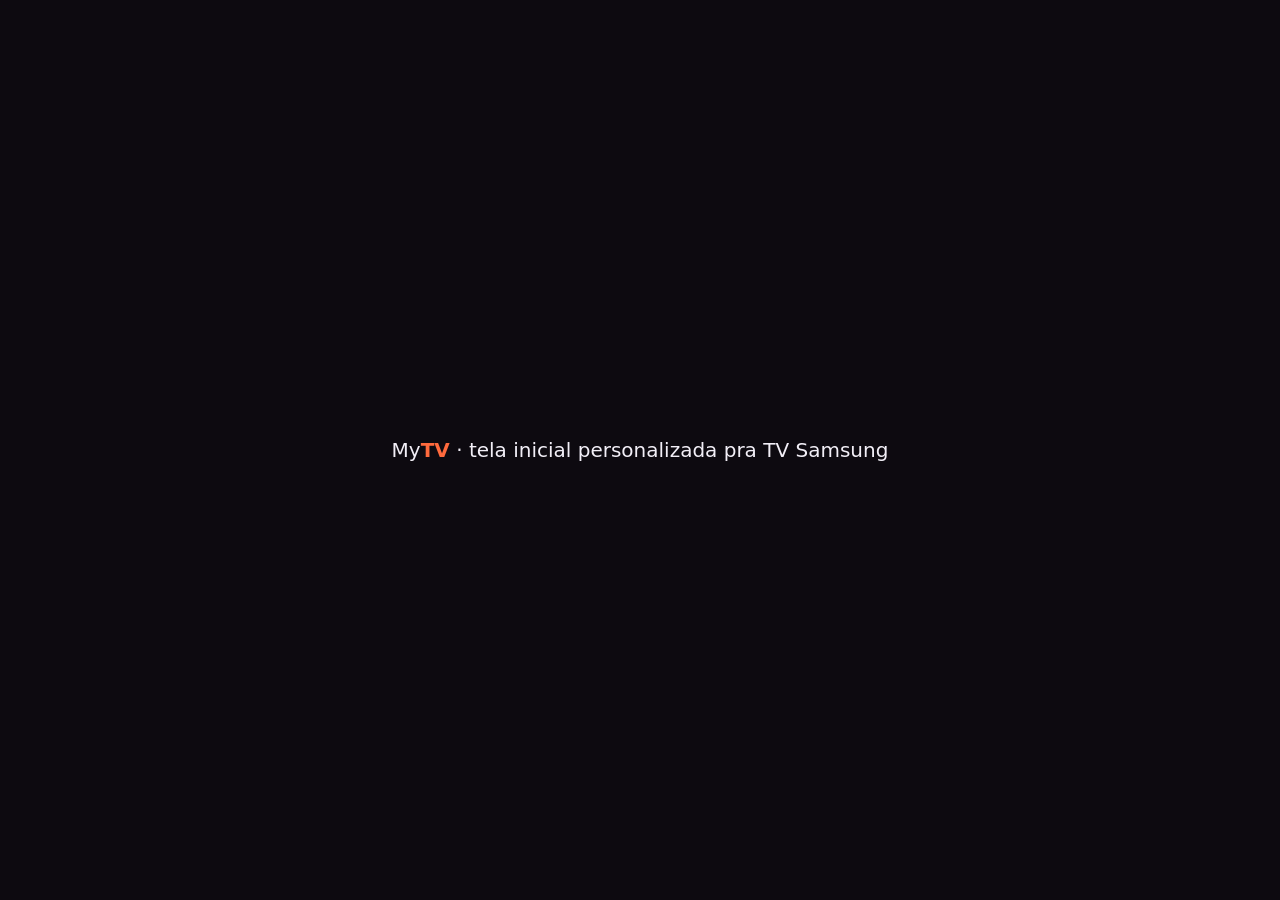
<file: index.html>
<!DOCTYPE html><html lang="pt-BR"><head><meta charset="utf-8"><title>MyTV</title>
<style>body{margin:0;min-height:100vh;display:flex;align-items:center;justify-content:center;background:#0d0a10;color:#f2eff7;font:500 20px system-ui,sans-serif}b{color:#ff6a3d}</style></head>
<body><p>My<b>TV</b> · tela inicial personalizada pra TV Samsung</p></body></html>
</file>
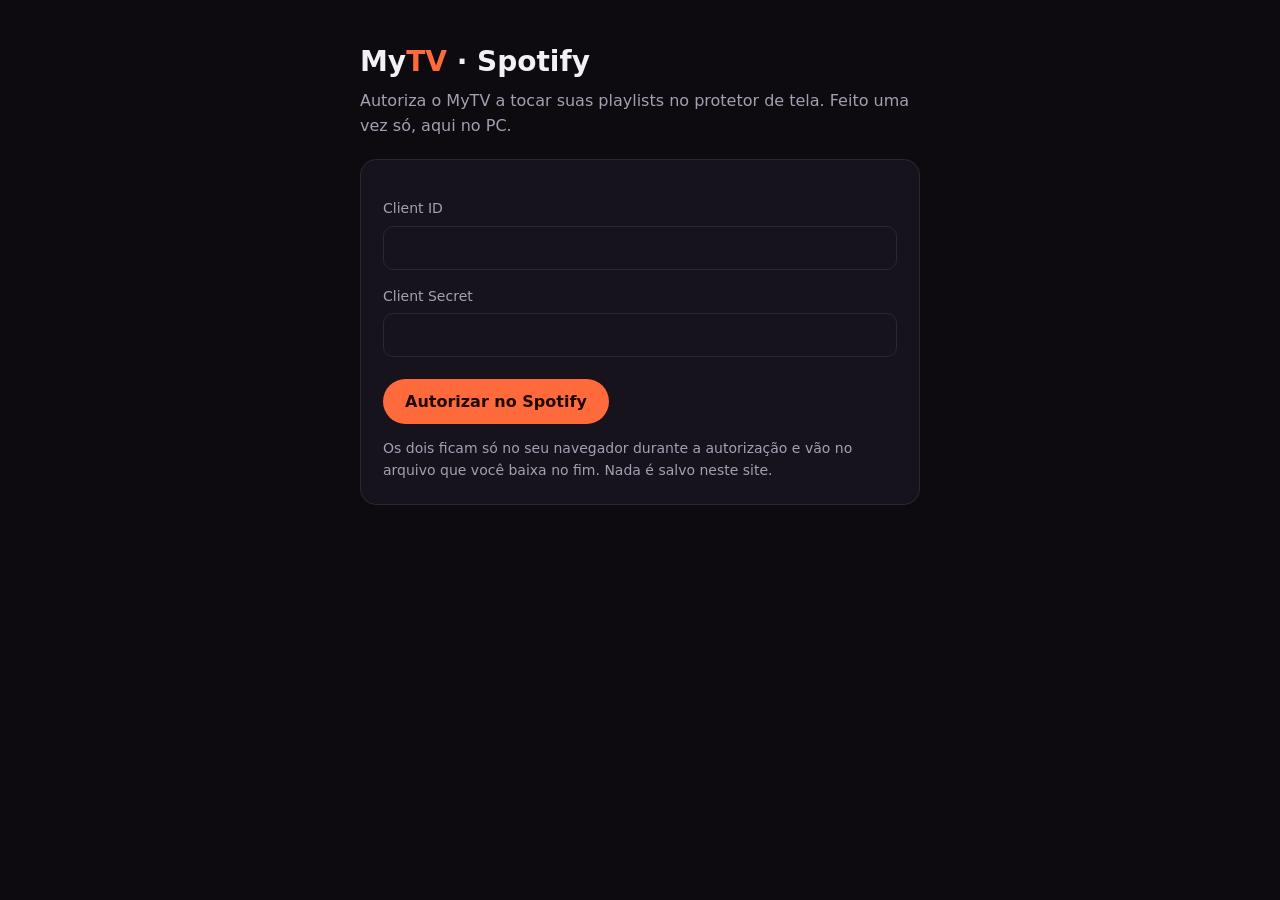
<file: spotify/index.html>
<!DOCTYPE html>
<html lang="pt-BR"><head><meta charset="utf-8"><meta name="viewport" content="width=device-width,initial-scale=1"><title>MyTV · Spotify</title>
<style>
:root{--bg:#0d0a10;--panel:#17131d;--line:#2c2633;--fg:#f2eff7;--muted:#a59fb2;--hot:#ff6a3d;--ok:#3ddc84}
*{box-sizing:border-box}body{margin:0;min-height:100vh;background:var(--bg);color:var(--fg);font:16px/1.55 system-ui,-apple-system,"Segoe UI",sans-serif;display:flex;justify-content:center;padding:40px 16px}
main{width:100%;max-width:560px}h1{font-size:28px;margin:0 0 6px}h1 b{color:var(--hot)}p{color:var(--muted);margin:0 0 20px}
label{display:block;font-size:14px;color:var(--muted);margin:16px 0 6px}input{width:100%;padding:12px 14px;border-radius:10px;border:1px solid var(--line);background:var(--panel);color:var(--fg);font:15px ui-monospace,Consolas,monospace}
button{margin-top:22px;padding:13px 22px;border:0;border-radius:999px;background:var(--hot);color:#1d0700;font:600 16px system-ui,sans-serif;cursor:pointer}button:focus-visible,input:focus-visible{outline:2px solid var(--hot);outline-offset:2px}
.box{background:var(--panel);border:1px solid var(--line);border-radius:16px;padding:22px;margin-top:18px}.ok{color:var(--ok);font-weight:600}.err{color:#ff7a7a}code{font-family:ui-monospace,Consolas,monospace;color:var(--fg)}
</style></head><body><main>
<h1>My<b>TV</b> · Spotify</h1>
<p>Autoriza o MyTV a tocar suas playlists no protetor de tela. Feito uma vez só, aqui no PC.</p>
<div id="form" class="box">
  <label for="cid">Client ID</label><input id="cid" autocomplete="off" spellcheck="false">
  <label for="sec">Client Secret</label><input id="sec" type="password" autocomplete="off" spellcheck="false">
  <button id="go" type="button">Autorizar no Spotify</button>
  <p style="margin:14px 0 0;font-size:14px">Os dois ficam só no seu navegador durante a autorização e vão no arquivo que você baixa no fim. Nada é salvo neste site.</p>
</div>
<div id="out" class="box" hidden></div>
</main>
<script>
var REDIRECT = location.origin + location.pathname;
var SCOPES = 'user-read-playback-state user-modify-playback-state playlist-read-private playlist-read-collaborative';
function $(id) { return document.getElementById(id); }
function out(html) { $('out').hidden = false; $('out').innerHTML = html; }
$('go').onclick = function () {
  var id = $('cid').value.trim(), sec = $('sec').value.trim();
  if (!id || !sec) { out('<span class="err">Preencha o Client ID e o Client Secret.</span>'); return; }
  var st = Math.random().toString(36).slice(2);
  sessionStorage.setItem('sp', JSON.stringify({ id: id, sec: sec, st: st }));
  location.href = 'https://accounts.spotify.com/authorize?response_type=code&client_id=' + encodeURIComponent(id) + '&scope=' + encodeURIComponent(SCOPES) + '&redirect_uri=' + encodeURIComponent(REDIRECT) + '&state=' + st + '&show_dialog=true';
};
var q = new URLSearchParams(location.search);
if (q.get('error')) out('<span class="err">O Spotify recusou: ' + q.get('error') + '. Tente de novo.</span>');
if (q.get('code')) {
  $('form').hidden = true;
  var sp = {}; try { sp = JSON.parse(sessionStorage.getItem('sp')) || {}; } catch (e) { }
  if (!sp.id || sp.st !== q.get('state')) { $('form').hidden = false; out('<span class="err">A autorização expirou. Preencha de novo e clique em Autorizar.</span>'); }
  else {
    out('Finalizando…');
    fetch('https://accounts.spotify.com/api/token', { method: 'POST', headers: { 'Content-Type': 'application/x-www-form-urlencoded', Authorization: 'Basic ' + btoa(sp.id + ':' + sp.sec) },
      body: 'grant_type=authorization_code&code=' + encodeURIComponent(q.get('code')) + '&redirect_uri=' + encodeURIComponent(REDIRECT) })
      .then(function (r) { return r.json(); })
      .then(function (t) {
        sessionStorage.removeItem('sp'); history.replaceState(null, '', REDIRECT);
        if (!t.refresh_token) throw new Error(t.error_description || t.error || 'sem token');
        var data = JSON.stringify({ clientId: sp.id, clientSecret: sp.sec, refreshToken: t.refresh_token }, null, 2);
        var a = document.createElement('a'); a.href = URL.createObjectURL(new Blob([data], { type: 'application/json' })); a.download = 'spotify-mytv.json'; a.textContent = 'Baixar spotify-mytv.json';
        a.style.cssText = 'display:inline-block;margin-top:14px;padding:12px 20px;border-radius:999px;background:#ff6a3d;color:#1d0700;font-weight:600;text-decoration:none';
        out('<span class="ok">Autorizado.</span><br>Baixe o arquivo e coloque em <code>D:\\Projetos\\MyTV</code>. Não compartilhe esse arquivo com ninguém.<br>'); $('out').appendChild(a); a.click();
      })
      .catch(function (e) { out('<span class="err">Não deu certo: ' + e.message + '. Confira o Client Secret e tente de novo.</span>'); $('form').hidden = false; });
  }
}
</script></body></html>
</file>
